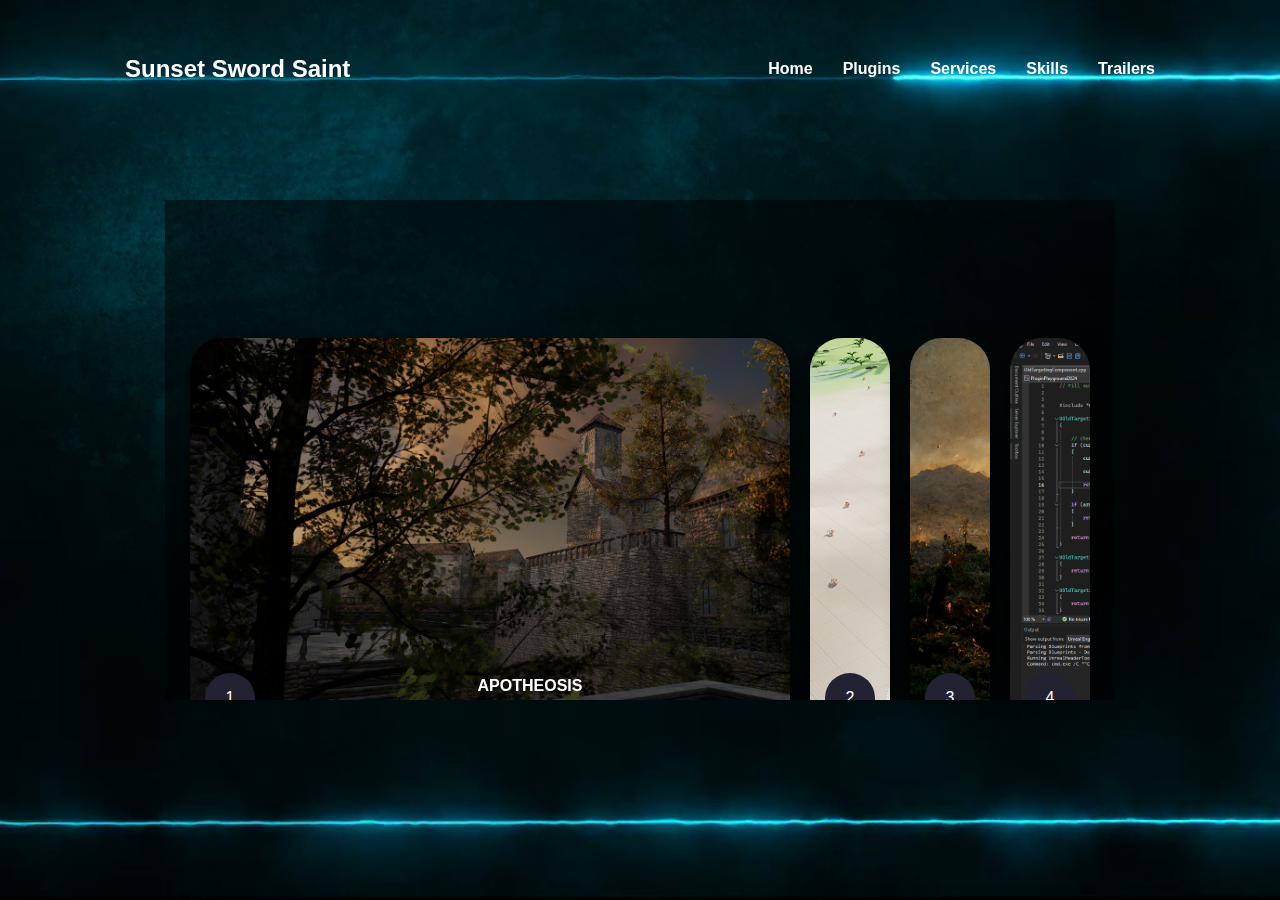
<file: index.html>
<!DOCTYPE html>
<html lang="en">
<head>
    <meta charset="UTF-8">
    <title>Sunset Sword Saint</title>
    <link rel="stylesheet" href="css/animatedbg.css">    
</head>
<body>
    <header>
		<h2 class="home"><a href="/">Sunset Sword Saint</a></h2> 
		<ul class="nav">  
			<li><a href="/">Home</a></li>
			<li><a href="#Plugins">Plugins</a></li> 
			<li><a href="#Services">Services</a></li>
			<li><a href="#Skills">Skills</a></li> 
			<li><a href="#Trailers">Trailers</a></li>
		</ul>
	</header>
	
	<section class="box">  
		<video src="videos/DarkEmpty.mp4" autoplay muted loop></video>
		<div id="content" >
			<!-- <div class="text">
				<h4>Freelance Gameplay Programmer | Senior Software Engineer (C++/MSSQL) | Project Manager</h4>
				<br>
				<h4>Design focus is on Plugins design to optimize development, UI/Widgets, OOP and 3D Math </h4>
				<br>
				<h4>Welcome 🙃</h4>
			</div> -->
			<div class="wrapper">
				<div class="container">
					<input type="radio" name="slide" id="c1" checked>
					<label for="c1" class="card">
						<div class="row">
							<div class="icon">1</div>
							<div class="description">
								<h4><a href="https://sunsetswordsaint.github.io/">Apotheosis</a></h4>
								<p>Open World RPG | <a href="#ApotheosisTrailer">Video</a> | <a href="https://sunsetswordsaint.github.io/">Website</a> </p>
							</div>
						</div>
					</label>
					<input type="radio" name="slide" id="c2" >
					<label for="c2" class="card">
						<div class="row">
							<div class="icon">2</div>
							<div class="description">
								<h4><a>Alzheimer A. Anonymous' Adventure</a></h4>
								<p>Hack and Slash | <a href="#AlzheimersTrailer">Video</a> | <a href="https://sunset-sword-saint.itch.io/alzheimer-a-anonymous-adventure">Download</a> </p>
							</div>
						</div>
					</label>
					<input type="radio" name="slide" id="c3" >
					<label for="c3" class="card">
						<div class="row">
							<div class="icon">3</div>
							<div class="description">
								<h4><a href="#Plugins">Plugins</a></h4>
								<p>Help people all over the world</p>
							</div>
						</div>
					</label>
					<input type="radio" name="slide" id="c4" >
					<label for="c4" class="card">
						<div class="row">
							<div class="icon">4</div>
							<div class="description">
								<h4>C++</h4>
								<p>Optimization becomes
								 more and more advanced</p>
							</div>
						</div>
					</label>
				</div>
			</div>
			
			<!-- <div>
				<iframe width="650" height="315" src="https://www.youtube.com/embed/-qHGzbqIQBk"></iframe>
			</div> -->
			<div>
				<br><br><br><br>
				<H1 id="Plugins">Plugins</H1>
				<div class="wrapper">
					<div class="container">
						<input type="radio" name="slide" id="c21">
						<label for="c21" class="card">
							<div class="row">
								<div class="icon">1</div>
								<div class="description">
									<h4><a href="">SSS Targetting Plugin</a></h4>
									<p>BP and C++ Plugin | <a href="">Video</a> | <a href="">Marketplace</a> | <a href="">Github</a> </p>
								</div>
							</div>
						</label>
						<input type="radio" name="slide" id="c22" >
						<label for="c22" class="card">
							<div class="row">
								<div class="icon">2</div>
								<div class="description">
									<h4><a>SS Character Selection Plugin</a></h4>
									<!-- <p>BP Plugin | <a href="">Video</a> | <a>Marketplace</a> | <a href="">Github</a> </p> -->
								</div>
							</div>
						</label>
						<input type="radio" name="slide" id="c23" >
						<label for="c23" class="card">
							<div class="row">
								<div class="icon">3</div>
								<div class="description">
									<h4><a>Orbital component Plugin</a></h4>
									<!-- <p>BP Plugin | <a href="">Video</a> | <a>Marketplace</a> | <a href="">Github</a> </p> -->
								</div>
							</div>
						</label>
						<!-- <input type="radio" name="slide" id="c24" >
						<label for="c24" class="card">
							<div class="row">
								<div class="icon">4</div>
								<div class="description">
									<h4>MSSQL Plugin</h4>
									<div>
										<iframe width="650" height="315" id="MSSQLTrailer" src="https://www.youtube.com/embed/iKKsj1z6RqA"></iframe>
									</div>
								</div>
							</div>
						</label> -->
					</div>
				</div>
				<div>
					<iframe width="650" height="315" id="MSSQLTrailer" src="https://www.youtube.com/embed/iKKsj1z6RqA"></iframe>
				</div>
			</div>

			
			<!-- <div>
				<iframe width="650" height="315" id="ApotheosisTrailer" src="https://www.youtube.com/embed/coBnGPk9fTQ"></iframe>
			</div>
			<div>
				<iframe width="650" height="315" id="ApotheosisTrailer" src="https://www.youtube.com/embed/coBnGPk9fTQ"></iframe>
			</div>
			<div>
				<iframe width="650" height="315" id="ApotheosisTrailer" src="https://www.youtube.com/embed/coBnGPk9fTQ"></iframe>
			</div> -->
			<div>
				<br><br><br><br>
				<H3 id="Services">Services</H3>
				<br><br>
				<H4>Project Management Specific</H4>
				<div class="BulletListLeft">
					<li>Consultation Calls (1 hr ) (15 min Free calls: Check Availability)</li>
					<li>Project Planning</li>
					<li>Proposal Preparation</li>
					<li>Budgetting</li>
				</div>
				
				<H4>Software Architechture Specific</H4>
				<div class="BulletListLeft">
					<li>System Design ( Included in Project Planning )</li>
				</div>

				<br>
				<H4>Unreal Engine Specific</H4>
				<div class="BulletListLeft">
					<li>Optimization</li>
					<li>Dependency Cleanup</li>
					<li>Packaging and packaging Cleaning</li>
					<li>Combat Systems</li>
					<li>AI Systems</li>
					<li>GAS</li>
					<li>Core Systems</li>
					<li>Save Systems</li>
					<li>Quest Design</li>
					<li>Level Design</li>
					<li>Cinematics and Sequencer</li>
					<li>Widgets</li>
				</div>

				<br>
				<H4>Visual Studio Specific</H4>
				<div class="BulletListLeft">
					<li>Build Underlying Subsystems</li>
					<li>Refactor Underlying Subsystems</li>
					<li>Extend Underlying Subsystems</li>
				</div>
				
				<br>
				<H4>Art</H4>
				<div class="BulletListLeft">
					<li>Environment Art</li>
					<li>3D Modelling</li>
				</div>

				<br>
				<H4>Version Control</H4>
				<div class="BulletListLeft">
					<li>Perforce - Usage</li>
					<li>Github - Usage</li>
					<li>Subversion - Usage</li>
					<li>Anaconda - Usage</li>
					<li>Web-based Solutions (Dropbox, OneDrive, Mega) - Setup, Usage</li>
				</div>
			</div>


			<div>
				<br><br><br><br>
				<H3 id="Skills">Skills</H3>
				<br><br>
				<H4>Unreal Engine Specific</H4>
				<div class="BulletListLeft">
					<li>Unreal C++ - Professional</li>
					<li>Blueprints Visual Scripting - Professional</li>
					<li>3D Math - Professional</li>
					<li>UMG (User Interface) - Amateur</li>
				</div>
				
				<br>
				<H4>Visual Studio Specific</H4>
				<div class="BulletListLeft">
					<li>Unreal C++ - Professional</li>
					<li>C++ - Professional</li>
					<li>WinForms (UI) - Professional</li>
					<li>MSSQL - Professional</li>
					<li>C# (User Interface) - Amateur</li>
					<li>Xamarian - Amateur</li>
				</div>
				
				<H4>Game Dev General</H4>
				<div class="BulletListLeft">
					<li>Java - Intermediate</li>
					<li>Blender - Intermediate</li>
					<li>Gaya - Intermediate</li>
				</div>

				<br>
				<H4>Version Control</H4>
				<div class="BulletListLeft">
					<li>Perforce - Usage</li>
					<li>Github - Usage</li>
					<li>Web-based Solutions (Dropbox, OneDrive, Mega) - Setup, Usage</li>
				</div>
			</div>

			<div>
				<br><br><br><br>
				<H3>Other Software and Skills</H3>
				<br><br>
				<H4>Programming</H4>
				<div class="BulletListLeft">
					<li>Web Development - Professional</li>
					<li>Desktop App Development - Professional</li>
					<li>Android App Development - Professional</li>
					<li>DOT NET - Amateur</li>
				</div>
				
				<br>
				<H4>Project Management (PM)</H4>
				<div class="BulletListLeft">
					<li>Game Design Document (GDD) - Professional</li>
					<li>Project Proposals - Professional</li>
					<li>Accounting for PM - Professional</li>
					<li>Financial Viability Assesment for PM - Professional</li>
					<li>Contract Management - Professional</li>
					<li>Cash flow projections - Professional</li>
				</div>
				<br>
			</div>

			<div>
				<br><br><br><br>
				<H3>Game jams</H3>
				<div class="BulletListLeft">
					<li>2022 Epic Mega Jam</li>
				</div>
			</div>
			<!-- <div>
				<br><br><br><br>
				<H3>Certification</H3>

			</div>

			<div>
				<br><br><br><br>
				<H3>Portfolio Links</H3>

				Linkdin: 
				Youtube: 
				
			</div> -->
			<!-- <div>
				<br><br><br><br>
				<H3>Education</H3>
				<H4>Degree Programs</H4>
				<br>
				<div class="BulletListLeft">
					<li>University of the West Indies: (M.Sc.), Project Management (In Progress)</li>
					<li>University of the West Indies: (B.Sc.), Computer Science Major Psychology Minor (2022)</li>
				</div>
				<br>
				<H4>Certificates</H4>
				<div class="BulletListLeft">
					<li>PMP (In Progress)</li>
					<li>TEFL (In Progress)</li>
					<li>HSK2 (In Progress)</li>
					<li>HSK1 (In Progress)</li>
					<li>CISCO (In Progress)</li>
				</div>
			</div> -->
			<br><br><br><br>
				<H3 id="Trailers">Trailers</H3>
			<div>
				<iframe width="650" height="315" id="ApotheosisTrailer" src="https://www.youtube.com/embed/coBnGPk9fTQ"></iframe>
			</div>
			<div>
				<iframe width="650" height="315" id="DarkflowTeaserTrailer" src="https://www.youtube.com/embed/u4e65Dm7z8E"></iframe>
			</div>
			<div>
				<iframe width="650" height="315" id="AlzheimersTrailer" src="https://www.youtube.com/embed/-qHGzbqIQBk"></iframe>
			</div>
			<div>
				<iframe width="650" height="315" id="Dad Discovers The Internet Trailer" src="https://www.youtube.com/embed/91wY7K3b4LU"></iframe>
			</div>

			<br><br><br><br>
			<h3>Gallery</h3>
			<div class="gallery-area">
				<img src="images/Galery/city2.jpg" style="object-position: top;">
				<img src="images/Galery/fire.jpg" style="object-position: top;">
				<img src="images/Galery/river.jpg" style="object-position: top;">
				<img src="images/Galery/Freedom.jpg" style="object-position: top;">
				<img src="images/Galery/sunset.jpg" style="object-position: top;">
				<img src="images/Galery/table.jpg" style="object-position: top;">
			</div>

		</div>
	</section>

	<div id="image-viewer">
		<img id="image-holder">
		<div id="image-viewer-close"><p>Close</p></div>
	</div>
	<div id="image-viewer-background"></div>

</body>
</html>

<script>
	setGalleryOnClick();

	function setGalleryOnClick(){
            let gallery = document.querySelectorAll(".gallery-area img");
            let close_button = document.querySelector("#image-viewer-close p");

            for(let i =0; i < gallery.length;i++){
                gallery[i].addEventListener("click",function(e){
                    display_from_gallery(e);
                });
            }

            close_button.addEventListener("click",function(e){
                close_gallery_image(e);
            });
    	}

	function display_from_gallery(eventData){
            let item_src = eventData.target.src;
            let image_viewer = document.getElementById("image-viewer");
            let image_viewer_background = document.getElementById("image-viewer-background");
            let image_holder = document.getElementById("image-holder");

            
            image_viewer.style.display="flex";
            image_viewer_background.style.display = "flex";
            // image_viewer.innerHTML += "<img src='"+item_src+"'>";
            image_holder.src = item_src;
            //document.getElementById("image-viewer").innerHTML = "<img src='https://i.imgur.com/X3mA3q7.jpeg'>"
        }

	function close_gallery_image(){
		let image_viewer = document.getElementById("image-viewer");
		let image_viewer_background = document.getElementById("image-viewer-background");

		image_viewer.style.display = "none";
		image_viewer_background.style.display = "none";
	}
</script>
</file>
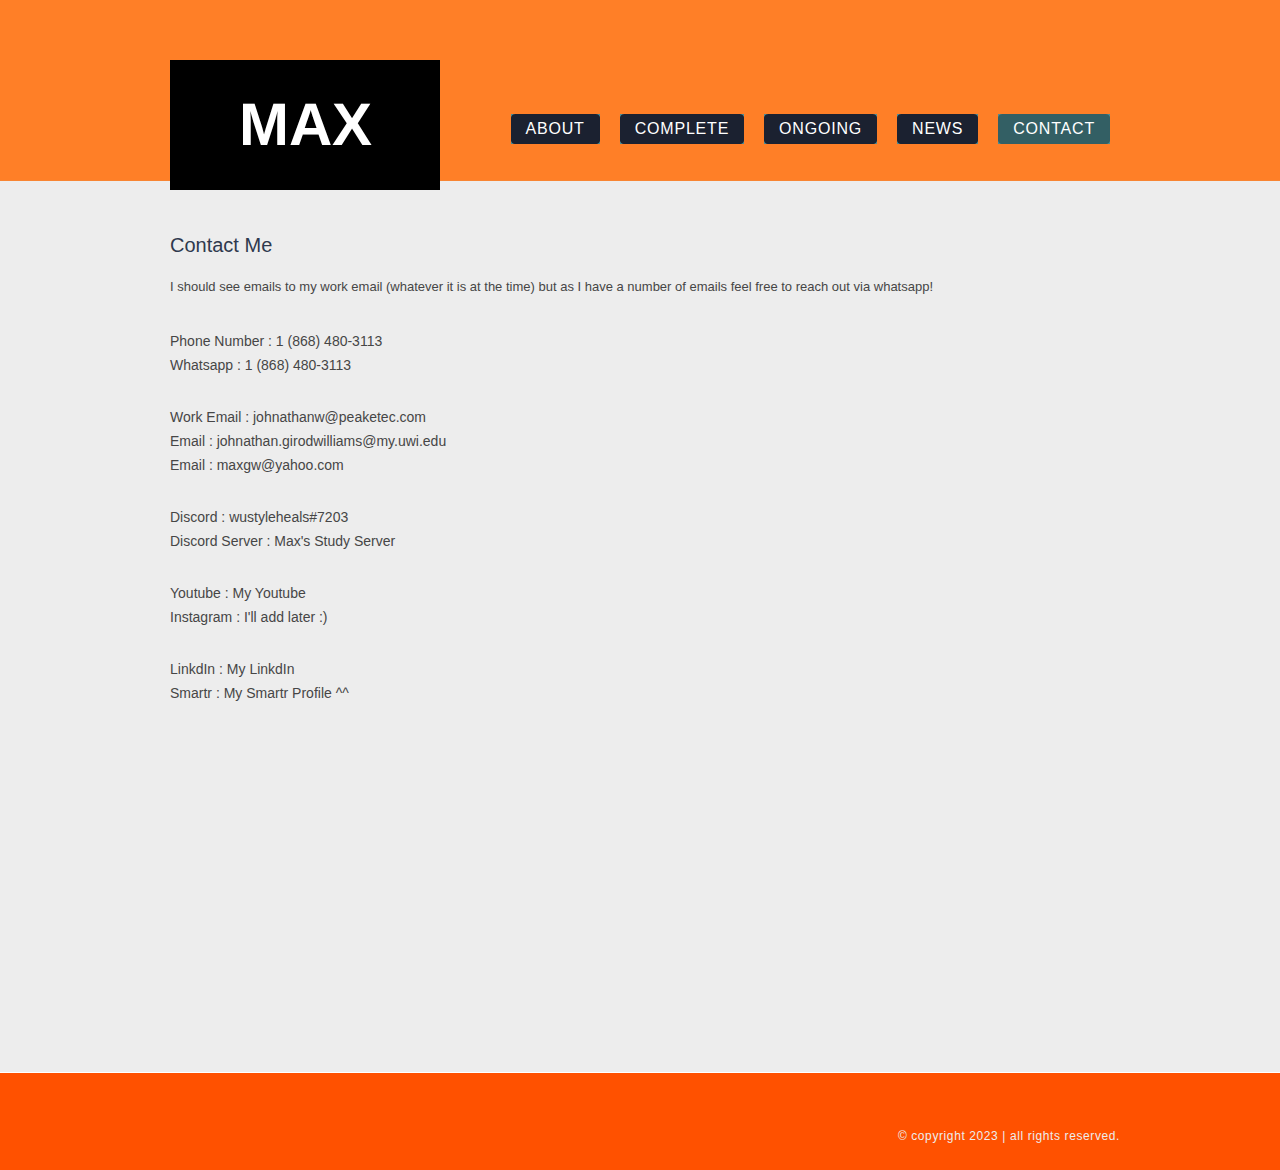
<file: contact.html>
<!DOCTYPE HTML>
<!-- Website Template by freewebsitetemplates.com -->
<!-- Edited by Max -->
<!-- Posted by Max -->
<html>
<head>
	<meta charset="UTF-8">
	<title>Contact - Max's Portfolio</title>
	<link rel="stylesheet" href="css/style.css" type="text/css">
</head>
<body>
	<div id="header">
		<div class="section">
			<div class="logo">
				<a href="index.html">Max</a>
			</div>
			<ul>
				<li>
					<a href="about.html">about</a>
				</li>
				<li>
					<a href="complete projects.html">Complete</a>
				</li>
				<li>
					<a href="incomplete projects.html">Ongoing</a>
				</li>
				<li>
					<a href="news.html">news</a>
				</li>
				<li class="selected">
					<a href="contact.html">contact</a>
				</li>
			</ul>
		</div>
	</div>
	<div id="body">
		<div class="article">
			<h3>contact me</h3>
			<p>
				I should see emails to my work email (whatever it is at the time) but as I have a number of emails feel free to reach out via whatsapp!
			</p>
			<ul>				
				<li>
					<span>Phone Number :</span> 1 (868) 480-3113
				</li>
				<li>
					<span>Whatsapp :</span> 1 (868) 480-3113
				</li>
				<br>
				<br>
				<li>
					<span>Work Email :</span> <a href="">johnathanw@peaketec.com</a>
				</li>
				<li>
					<span>Email :</span> <a href="">johnathan.girodwilliams@my.uwi.edu</a>
				</li>
				<li>
					<span>Email :</span> <a href="">maxgw@yahoo.com</a>
				</li>
				<br>
				<br>
				<li>
					<span>Discord :</span> <a href="">wustyleheals#7203</a>
				</li>
				<li>
					<span>Discord Server :</span> <a href="https://discord.gg/jwC43ZGW">Max's Study Server</a>
				</li>
				<br>
				<br>
				<li>
					<span>Youtube :</span> <a href="https://www.youtube.com/channel/UCu1nJhsrPPVwOpDQtWmvZwA">My Youtube</a>
				</li>
				<li>
					<span>Instagram :</span> <a href="">I'll add later :)</a>
				</li>
				<br>
				<br>
				<li>
					<span>LinkdIn :</span> <a href="www.linkedin.com/in/johnathan-williams-96b674218">My LinkdIn</a>
				</li>
				<li>
					<span>Smartr :</span> <a href="https://www.smartr.me/me/maximillian.williams">My Smartr Profile ^^</a>
				</li>
			</ul>
		</div>
	</div>
	<div id="footer">
		<div>
			<!-- <div class="connect">
				<a href="http://freewebsitetemplates.com/go/twitter/" id="twitter">twitter</a>
				<a href="http://freewebsitetemplates.com/go/facebook/" id="facebook">facebook</a>
				<a href="http://freewebsitetemplates.com/go/googleplus/" id="googleplus">googleplus</a>
				<a href="http://pinterest.com/fwtemplates/" id="pinterest">pinterest</a>
			</div> -->
			<p>
				&copy; copyright 2023 | all rights reserved.
			</p>
		</div>
	</div>
</body>
</html>
</file>
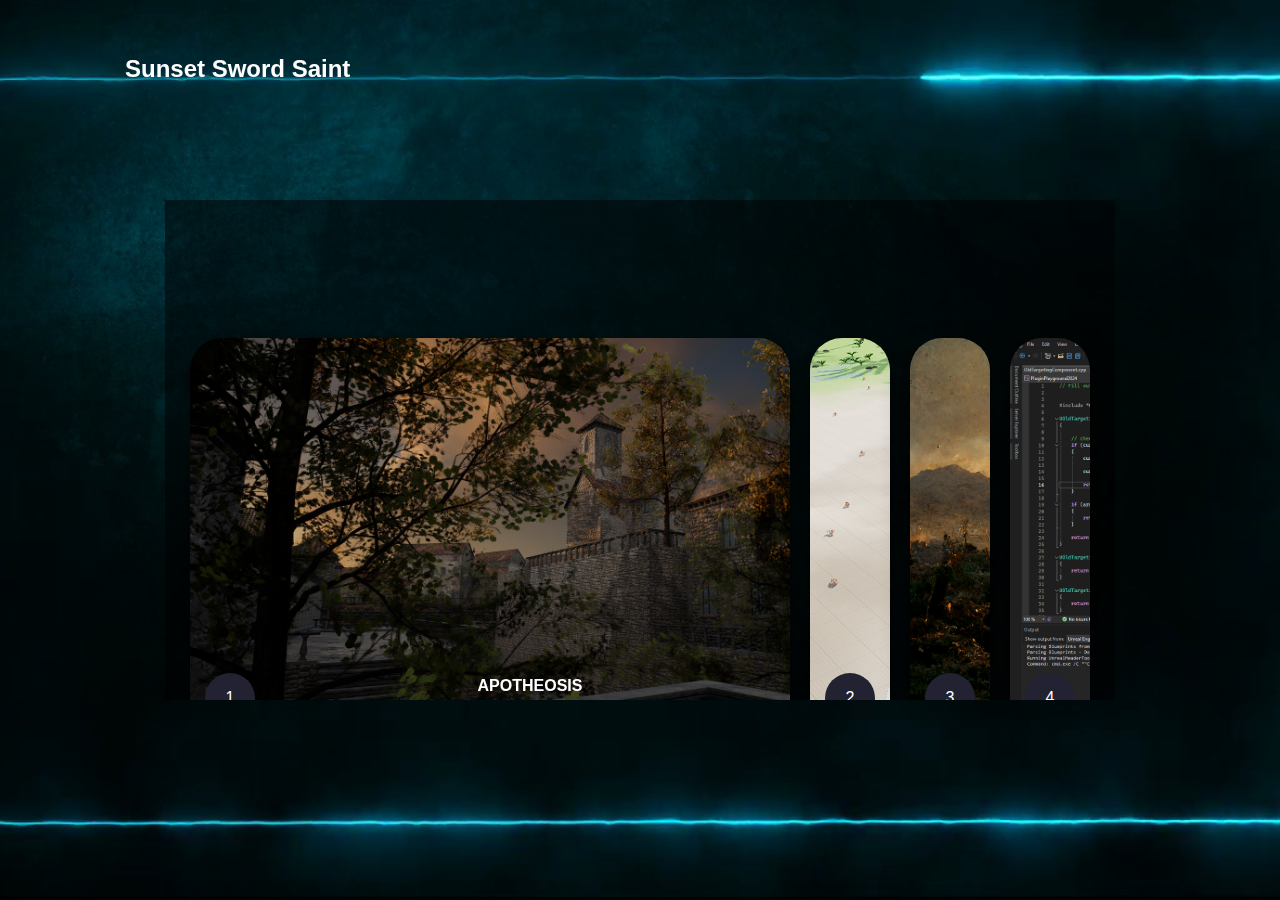
<file: index copy.html>
<!DOCTYPE html>
<html lang="en">
<head>
    <meta charset="UTF-8">
    <title>Sunset Sword Saint</title>
    <link rel="stylesheet" href="css/animatedbg.css">    
</head>
<body>
    <header>
		<h2><a href="/">Sunset Sword Saint</a></h2> 
		<ul class="nav">  
			<!-- <li><a href="/">Home</a></li>
			<li><a href="about.html">About</a></li> 
			<li><a href="complete projects.html">Complete</a></li>
			<li><a href="incomplete projects.html">Ongoing</a></li> 
			<li><a href="contact.html">Contact</a></li> -->
		</ul>
	</header>
	
	<section class="box">  
		<video src="videos/DarkEmpty.mp4" autoplay muted loop></video>
		<div id="content">
			<!-- <div class="text">
				<h4>Freelance Gameplay Programmer | Senior Software Engineer (C++/MSSQL) | Project Manager</h4>
				<br>
				<h4>Design focus is on Plugins design to optimize development, UI/Widgets, OOP and 3D Math </h4>
				<br>
				<h4>Welcome 🙃</h4>
			</div> -->
			<div class="wrapper">
				<div class="container">
					<input type="radio" name="slide" id="c1" checked>
					<label for="c1" class="card">
						<div class="row">
							<div class="icon">1</div>
							<div class="description">
								<h4><a href="https://sunsetswordsaint.github.io/">Apotheosis</a></h4>
								<p>Open World RPG | <a href="#ApotheosisTrailer">Video</a> | <a href="https://sunsetswordsaint.github.io/">Website</a> </p>
							</div>
						</div>
					</label>
					<input type="radio" name="slide" id="c2" >
					<label for="c2" class="card">
						<div class="row">
							<div class="icon">2</div>
							<div class="description">
								<h4><a>Alzheimer A. Anonymous' Adventure</a></h4>
								<p>Hack and Slash | <a href="#AlzheimersTrailer">Video</a> | <a href="https://sunset-sword-saint.itch.io/alzheimer-a-anonymous-adventure">Download</a> </p>
							</div>
						</div>
					</label>
					<input type="radio" name="slide" id="c3" >
					<label for="c3" class="card">
						<div class="row">
							<div class="icon">3</div>
							<div class="description">
								<h4><a href="#Plugins">Plugins</a></h4>
								<p>Help people all over the world</p>
							</div>
						</div>
					</label>
					<input type="radio" name="slide" id="c4" >
					<label for="c4" class="card">
						<div class="row">
							<div class="icon">4</div>
							<div class="description">
								<h4>C++</h4>
								<p>Optimization becomes
								 more and more advanced</p>
							</div>
						</div>
					</label>
				</div>
			</div>
			
			<!-- <div>
				<iframe width="650" height="315" src="https://www.youtube.com/embed/-qHGzbqIQBk"></iframe>
			</div> -->
			<div>
				<br><br><br><br>
				<H1 id="Plugins">Plugins</H1>
				<div class="wrapper">
					<div class="container">
						<input type="radio" name="slide" id="c21">
						<label for="c21" class="card">
							<div class="row">
								<div class="icon">1</div>
								<div class="description">
									<h4><a href="">SSS Targetting Plugin</a></h4>
									<p>BP and C++ Plugin | <a href="">Video</a> | <a href="">Marketplace</a> | <a href="">Github</a> </p>
								</div>
							</div>
						</label>
						<input type="radio" name="slide" id="c22" >
						<label for="c22" class="card">
							<div class="row">
								<div class="icon">2</div>
								<div class="description">
									<h4><a>SS Character Selection Plugin</a></h4>
									<!-- <p>BP Plugin | <a href="">Video</a> | <a>Marketplace</a> | <a href="">Github</a> </p> -->
								</div>
							</div>
						</label>
						<input type="radio" name="slide" id="c23" >
						<label for="c23" class="card">
							<div class="row">
								<div class="icon">3</div>
								<div class="description">
									<h4><a>Orbital component Plugin</a></h4>
									<!-- <p>BP Plugin | <a href="">Video</a> | <a>Marketplace</a> | <a href="">Github</a> </p> -->
								</div>
							</div>
						</label>
						<!-- <input type="radio" name="slide" id="c24" >
						<label for="c24" class="card">
							<div class="row">
								<div class="icon">4</div>
								<div class="description">
									<h4>MSSQL Plugin</h4>
									<div>
										<iframe width="650" height="315" id="MSSQLTrailer" src="https://www.youtube.com/embed/iKKsj1z6RqA"></iframe>
									</div>
								</div>
							</div>
						</label> -->
					</div>
				</div>
				<div>
					<iframe width="650" height="315" id="MSSQLTrailer" src="https://www.youtube.com/embed/iKKsj1z6RqA"></iframe>
				</div>
			</div>

			
			<!-- <div>
				<iframe width="650" height="315" id="ApotheosisTrailer" src="https://www.youtube.com/embed/coBnGPk9fTQ"></iframe>
			</div>
			<div>
				<iframe width="650" height="315" id="ApotheosisTrailer" src="https://www.youtube.com/embed/coBnGPk9fTQ"></iframe>
			</div>
			<div>
				<iframe width="650" height="315" id="ApotheosisTrailer" src="https://www.youtube.com/embed/coBnGPk9fTQ"></iframe>
			</div> -->
			<div>
				<br><br><br><br>
				<H3>Services</H3>
				<br><br>
				<H4>Project Management Specific</H4>
				<div class="BulletListLeft">
					<li>Consultation Calls (1 hr )</li>
					<li>Project Planning</li>
					<li>Proposal Preparation</li>
					<li>Budgetting</li>
				</div>
				
				<H4>Software Architechture Specific</H4>
				<div class="BulletListLeft">
					<li>System Design ( Included in Project Planning )</li>
				</div>

				<br>
				<H4>Unreal Engine Specific</H4>
				<div class="BulletListLeft">
					<li>Dependency Cleanup</li>
					<li>Packaging and packaging Cleaning</li>
					<li>Combat Systems</li>
					<li>AI Systems</li>
					<li>Core Systems</li>
					<li>Save Systems</li>
					<li>Quest Design</li>
					<li>Level Design</li>
					<li>Cinematics and Sequencer</li>
					<li>Widgets</li>
				</div>

				<br>
				<H4>Visual Studio Specific</H4>
				<div class="BulletListLeft">
					<li>Build Underlying Subsystems</li>
					<li>Refactor Underlying Subsystems</li>
					<li>Extend Underlying Subsystems</li>
				</div>
				
				<br>
				<H4>Version Control</H4>
				<div class="BulletListLeft">
					<li>Perforce - Usage</li>
					<li>Github - Usage</li>
					<li>Subversion - Usage</li>
					<li>Anaconda - Usage</li>
					<li>Web-based Solutions (Dropbox, OneDrive, Mega) - Setup, Usage</li>
				</div>
			</div>


			<div>
				<br><br><br><br>
				<H3>Skills</H3>
				<br><br>
				<H4>Unreal Engine Specific</H4>
				<div class="BulletListLeft">
					<li>Unreal C++ - Professional</li>
					<li>Blueprints Visual Scripting - Professional</li>
					<li>3D Math - Professional</li>
					<li>UMG (User Interface) - Amateur</li>
				</div>
				
				<br>
				<H4>Visual Studio Specific</H4>
				<div class="BulletListLeft">
					<li>Unreal C++ - Professional</li>
					<li>C++ - Professional</li>
					<li>WinForms (UI) - Professional</li>
					<li>MSSQL - Professional</li>
					<li>C# (User Interface) - Amateur</li>
					<li>Xamarian - Amateur</li>
				</div>
				
				<br>
				<H4>Version Control</H4>
				<div class="BulletListLeft">
					<li>Perforce - Usage</li>
					<li>Github - Usage</li>
					<li>Web-based Solutions (Dropbox, OneDrive, Mega) - Setup, Usage</li>
				</div>
			</div>

			<div>
				<br><br><br><br>
				<H3>Other Software and Skills</H3>
				<br><br>
				<H4>Programming</H4>
				<div class="BulletListLeft">
					<li>Web Development - Professional</li>
					<li>Desktop App Development - Professional</li>
					<li>Android App Development - Professional</li>
					<li>DOT NET - Amateur</li>
				</div>
				
				<br>
				<H4>Project Management (PM)</H4>
				<div class="BulletListLeft">
					<li>Game Design Document (GDD) - Professional</li>
					<li>Project Proposals - Professional</li>
					<li>Accounting for PM - Professional</li>
					<li>Financial Viability Assesment for PM - Professional</li>
					<li>Contract Management - Professional</li>
					<li>Cash flow projections - Professional</li>
				</div>
				<br>
			</div>

			<div>
				<br><br><br><br>
				<H3>Game jams</H3>
				<div class="BulletListLeft">
					<li>2022 Epic Mega Jam</li>
				</div>
			</div>
			<!-- <div>
				<br><br><br><br>
				<H3>Certification</H3>

			</div>

			<div>
				<br><br><br><br>
				<H3>Portfolio Links</H3>

				Linkdin: 
				Youtube: 
				
			</div> -->
			<!-- <div>
				<br><br><br><br>
				<H3>Education</H3>
				<H4>Degree Programs</H4>
				<br>
				<div class="BulletListLeft">
					<li>University of the West Indies: (M.Sc.), Project Management (In Progress)</li>
					<li>University of the West Indies: (B.Sc.), Computer Science Major Psychology Minor (2022)</li>
				</div>
				<br>
				<H4>Certificates</H4>
				<div class="BulletListLeft">
					<li>PMP (In Progress)</li>
					<li>TEFL (In Progress)</li>
					<li>HSK2 (In Progress)</li>
					<li>HSK1 (In Progress)</li>
					<li>CISCO (In Progress)</li>
				</div>
			</div> -->
			<br><br><br><br>
				<H3>Games Worked on</H3>
			<div>
				<iframe width="650" height="315" id="ApotheosisTrailer" src="https://www.youtube.com/embed/coBnGPk9fTQ"></iframe>
			</div>
			<div>
				<iframe width="650" height="315" id="DarkflowTeaserTrailer" src="https://www.youtube.com/embed/u4e65Dm7z8E"></iframe>
			</div>
			<div>
				<iframe width="650" height="315" id="AlzheimersTrailer" src="https://www.youtube.com/embed/-qHGzbqIQBk"></iframe>
			</div>
			<div>
				<iframe width="650" height="315" id="Dad Discovers The Internet Trailer" src="https://www.youtube.com/embed/91wY7K3b4LU"></iframe>
			</div>

		</div>
		
	</section>
</body>
</html>
</file>
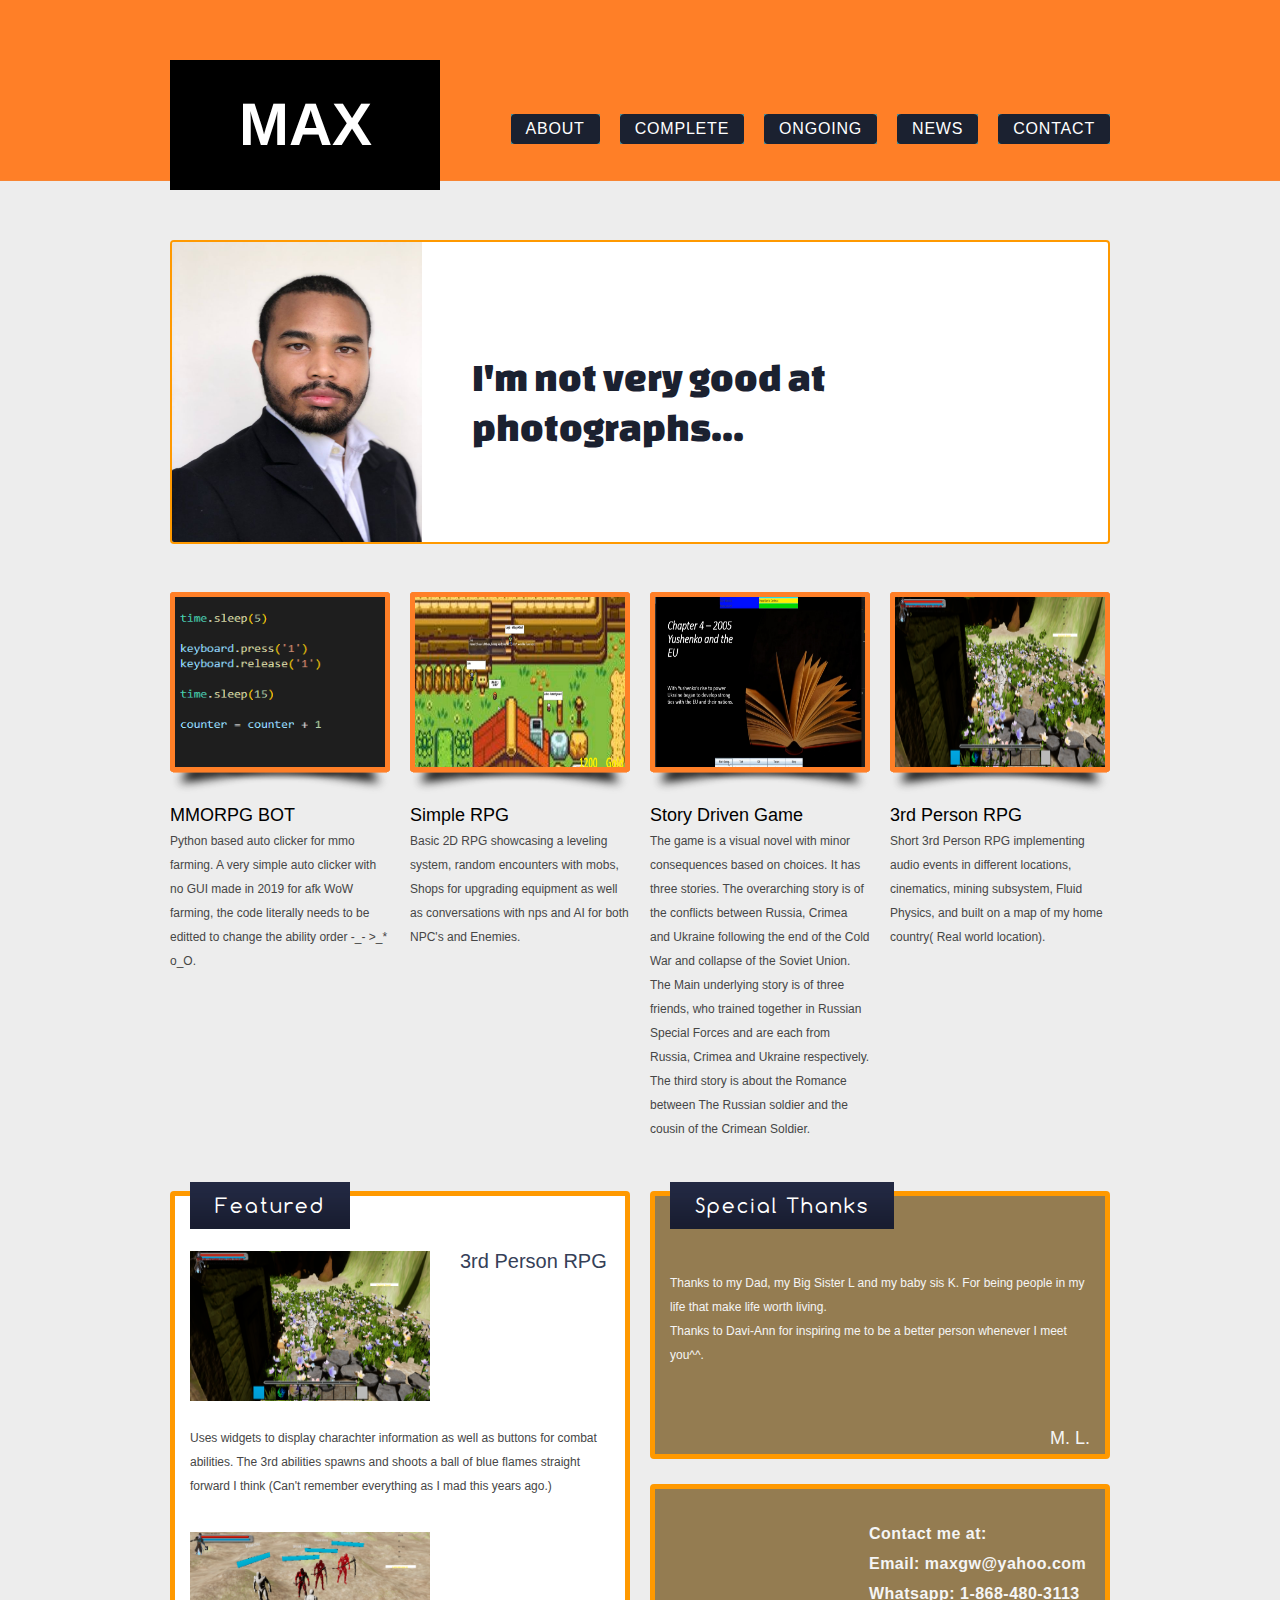
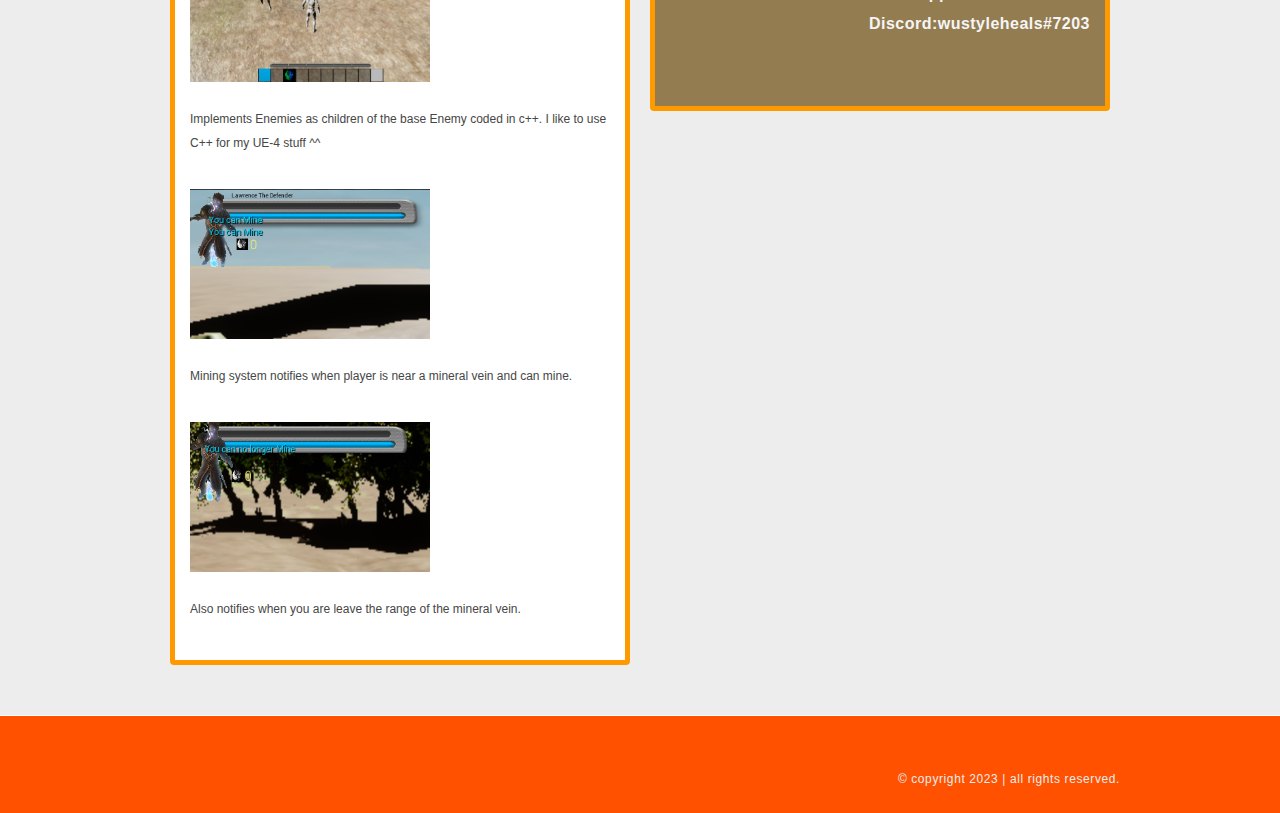
<file: index_2023.html>
<!DOCTYPE HTML>
<!-- Website Template by freewebsitetemplates.com -->
<!-- Edited by Max -->
<!-- Posted by Max -->
<html>
<head>
	<meta charset="UTF-8">
	<title>Max's Portfolio</title>
	<link rel="stylesheet" href="css/style.css" type="text/css">
</head>
<body>
	<div id="header">
		<div class="section">
			<div class="logo">
				<a href="index.html">Max</a>
			</div>
			<ul>
				<li>
					<a href="about.html">about</a>
				</li>
				<li>
					<a href="complete projects.html">Complete</a>
				</li>
				<li>
					<a href="incomplete projects.html">Ongoing</a>
				</li>
				<li>
					<a href="news.html">news</a>
				</li>
				<li>
					<a href="contact.html">contact</a>
				</li>
			</ul>
		</div>
		<div class="article">
			<img src="images/resume pic.jpeg" width="250" height="300" alt="">
			<h1>I'm not very good at photographs...</h1>
		</div>
	</div>
	<div id="body">
		<ul>
			<li>
				<a href="complete projects.html"><img src="images/MMORPG_BOT.png" width="210" height="170" alt=""></a>
				<b>MMORPG BOT</b>
				<p>
					Python based auto clicker for mmo farming. A very simple auto clicker with no GUI made in 2019 for afk WoW farming, the code literally needs to be editted to change the ability order -_- >_* o_O.
				</p>
			</li>
			<li>
				<a href="complete projects.html"><img src="images/Simple RPG.jpg" width="210" height="170" alt=""></a>
				<b>Simple RPG</b>
				<p>
					Basic 2D RPG showcasing a leveling system, random encounters with mobs, Shops for upgrading equipment as well as conversations with nps and AI for both NPC's and Enemies. 
				</p>
			</li>
			<li>
				<a href="incomplete projects.html"><img src="images/Story Driven Game.jpg" width="210" height="170" alt=""></a>
				<b>Story Driven Game</b>
				<p>
					The game is a visual novel with minor consequences based on choices. It has three stories. The overarching story is of the conflicts between Russia, Crimea and Ukraine following the end of the Cold War and collapse of the Soviet Union. The Main underlying story is of three friends, who trained together in Russian Special Forces and are each from Russia, Crimea and Ukraine respectively. The third story is about the Romance between The Russian soldier and the cousin of the Crimean Soldier. 
				</p>
			</li>
			<li>
				<a href="incomplete projects.html"><img src="images/Landscape pic 1.png" width="210" height="170" alt=""></a>
				<b>3rd Person RPG</b>
				<p>
					Short 3rd Person RPG implementing audio events in different locations, cinematics, mining subsystem, Fluid Physics, and built on a map of my home country( Real world location).
				</p>
			</li>
		</ul>
		<div>
			<div class="featured">
				<h2>featured</h2>
				<img src="images/Landscape pic 1.png"  width="240" height="150" alt="">
				<h3>3rd Person RPG</h3>
				<p>
					Uses widgets to display charachter information as well as buttons for combat abilities. The 3rd abilities spawns and shoots a ball of blue flames straight forward I think (Can't remember everything as I mad this years ago.)
				</p>
				<img src="images/Landscape pic 2.png"  width="240" height="150" alt="">
				<p>
					Implements Enemies as children of the base Enemy coded in c++. I like to use C++ for my UE-4 stuff ^^
				</p>
				<img src="images/Landscape pic 3.png"  width="240" height="150" alt="">
				<p>
					Mining system notifies when player is near a mineral vein and can mine.
				</p>
				<img src="images/Landscape pic 4.png"  width="240" height="150" alt="">
				<p>
					Also notifies when you are leave the range of the mineral vein.
				</p>
			</div>
			<div class="section">
				<div class="article">
					<h2>Special Thanks</h2>
					<p>
						Thanks to my Dad, my Big Sister L and my baby sis K. For being people in my life that make life worth living. <br> Thanks to Davi-Ann for inspiring me to be a better person whenever I meet you^^.
					</p>
					<br>
					<br>
					<br>
					<a href="#">M. L.</a>
				</div>
				<div class="newsletter">
					
					<p>
						Contact me at: <span>Email: maxgw@yahoo.com</span> <span>Whatsapp: 1-868-480-3113</span> <span>Discord:wustyleheals#7203</span>
					</p>
				</div>
			</div>
		</div>
	</div>
	<div id="footer">
		<div>
			<!-- <div class="connect">
				<a href="http://freewebsitetemplates.com/go/twitter/" id="twitter">twitter</a>
				<a href="http://freewebsitetemplates.com/go/facebook/" id="facebook">facebook</a>
				<a href="http://freewebsitetemplates.com/go/googleplus/" id="googleplus">googleplus</a>
				<a href="http://pinterest.com/fwtemplates/" id="pinterest">pinterest</a>
			</div> -->
			<p>
				&copy; copyright 2023 | all rights reserved.
			</p>
		</div>
	</div>
</body>
</html>
</file>
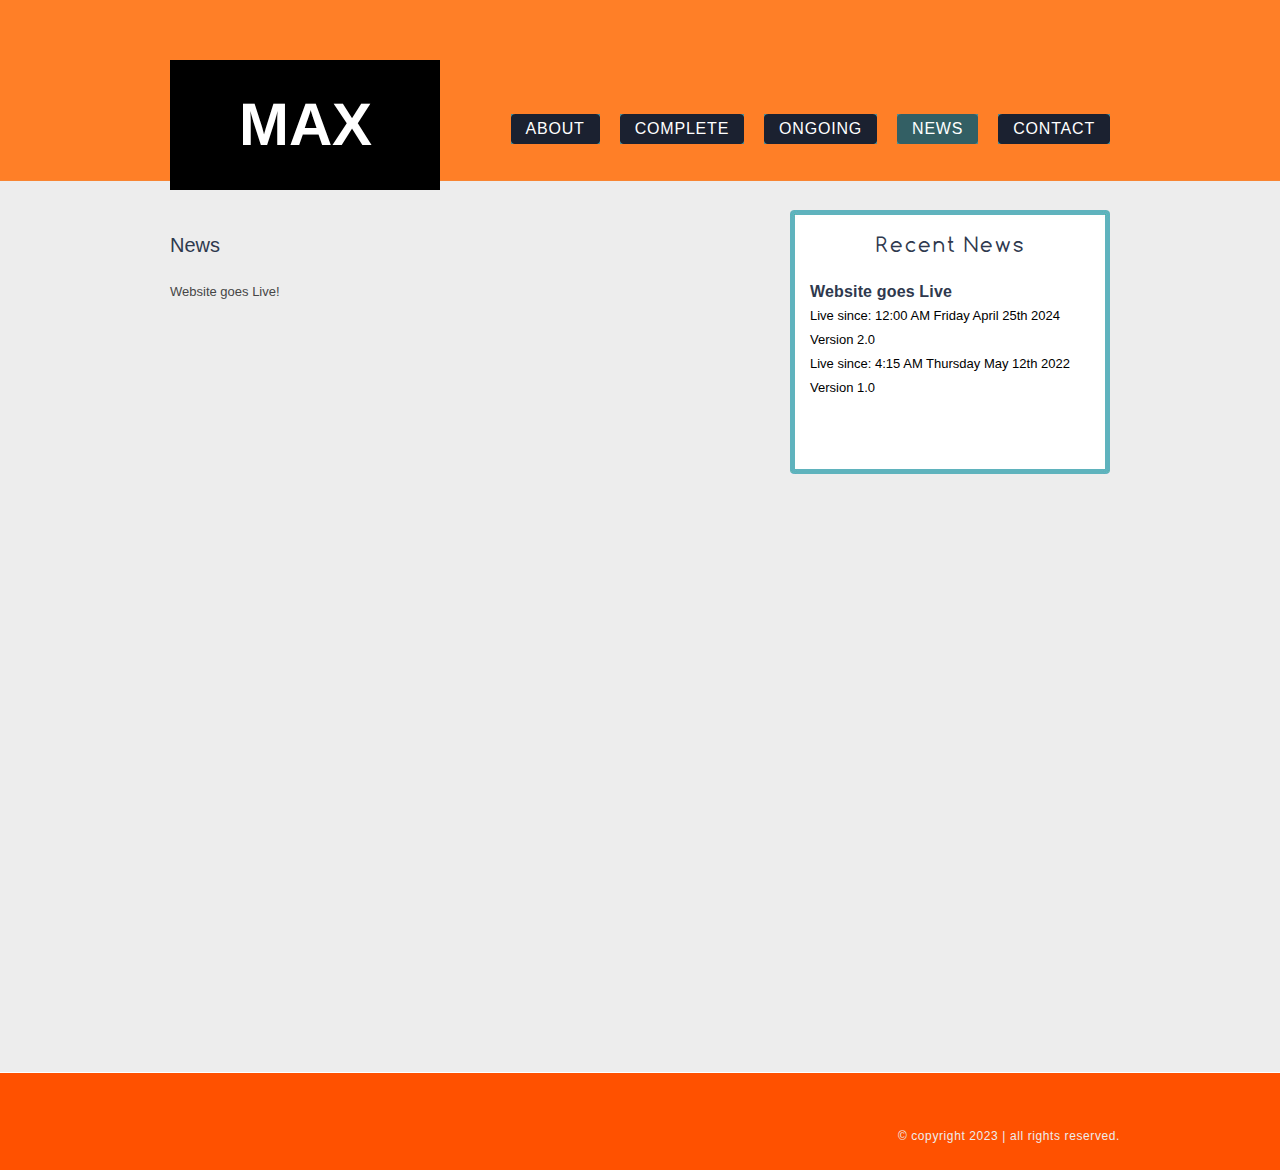
<file: news.html>
<!DOCTYPE HTML>
<!-- Website Template by freewebsitetemplates.com -->
<!-- Edited by Max -->
<!-- Posted by Max -->
<html>
<head>
	<meta charset="UTF-8">
	<title>News - Max's Portfolio</title>
	<link rel="stylesheet" href="css/style.css" type="text/css">
</head>
<body>
	<div id="header">
		<div class="section">
			<div class="logo">
				<a href="index.html">Max</a>
			</div>
			<ul>
				<li>
					<a href="about.html">about</a>
				</li>
				<li>
					<a href="complete projects.html">Complete</a>
				</li>
				<li>
					<a href="incomplete projects.html">Ongoing</a>
				</li>
				<li class="selected">
					<a href="news.html">news</a>
				</li>
				<li>
					<a href="contact.html">contact</a>
				</li>
			</ul>
		</div>
	</div>
	<div id="body">
		<div class="blog">
			<div class="content">
				<h3>news</h3>
				<p>
					Website goes Live!
				</p>
			</div>
			<div class="sidebar">
				<h3>recent news</h3>
				<ul>
					<li>
						<span><a href="#">Website goes Live</a></span>
						<p>
							Live since: 12:00 AM Friday April 25th 2024  <br> Version 2.0
						</p>
						<p>
							Live since: 4:15 AM Thursday May 12th 2022  <br> Version 1.0
						</p>
					</li>
				</ul>
			</div>
		</div>
	</div>
	<div id="footer">
		<div>
			<!-- <div class="connect">
				<a href="http://freewebsitetemplates.com/go/twitter/" id="twitter">twitter</a>
				<a href="http://freewebsitetemplates.com/go/facebook/" id="facebook">facebook</a>
				<a href="http://freewebsitetemplates.com/go/googleplus/" id="googleplus">googleplus</a>
				<a href="http://pinterest.com/fwtemplates/" id="pinterest">pinterest</a>
			</div> -->
			<p>
				&copy; copyright 2023 | all rights reserved.
			</p>
		</div>
	</div>
</body>
</html>
</file>
<file: css/style.css>
/*Website Template by freewebsitetemplates.com
   Edited by Max 
   Posted by Max */
@font-face {
	font-family: 'Arimo-Bold';
	src: url('../fonts/Arimo-Bold/Arimo-Bold.eot');
	src: url('../fonts/Arimo-Bold/Arimo-Bold.woff') format('woff'), url('../fonts/Arimo-Bold/Arimo-Bold.ttf') format('truetype'), url('../fonts/Arimo-Bold/Arimo-Bold.svg') format('svg');
}
@font-face {
	font-family: 'ChangaOne';
	src: url('../fonts/ChangaOne/ChangaOne-Regular.eot');
	src: url('../fonts/ChangaOne/ChangaOne-Regular.woff') format('woff'), url('../fonts/ChangaOne/ChangaOne-Regular.ttf') format('truetype'), url('../fonts/ChangaOne/ChangaOne-Regular.svg') format('svg');
}
@font-face {
	font-family: 'Comfortaa-Regular';
	src: url('../fonts/Comfortaa/Comfortaa-Regular.eot');
	src: url('../fonts/Comfortaa/Comfortaa-Regular.woff') format('woff'), url('../fonts/Comfortaa/Comfortaa-Regular.ttf') format('truetype'), url('../fonts/Comfortaa/Comfortaa-Regular.svg') format('svg');
}
body {
	background: #ededed url(../images/bg-header.gif) repeat-x top center;
	line-height: 1;
	font-size: 14px;
	font-family: Arial, Helvetica, sans-serif;
	margin: 0;
	padding: 0;
}
#header {
	margin: 0 auto;
	padding: 0;
	width: 960px;
}
#header .section {
	margin: 0;
	padding: 0;
	overflow: hidden;
}
#header .section .logo {
	float: left;
	margin: 0;
	padding: 60px 0 0 10px;
	width: 324px;
}
#header .section .logo a {
	background: url(../images/bg-logo.png) repeat-x top left;
	color: #fff;
	display: block;
	font-family: 'Arimo-Bold';
	font-size: 60px;
	font-weight: normal;
	height: 130px;
	line-height: 130px;
	margin: 0;
	padding: 0;
	text-align:center;
	text-decoration: none;
	text-transform: uppercase;
	width: 270px;
}
#header .section ul {
	display: inline-block;
	float: right;
	margin: 0;
	overflow: hidden;
	padding: 114px 0 0;
}
#header .section ul li {
	background: url(../images/bg-nav-right.gif) no-repeat top right;
	display: inline-block;
	float: left;
	list-style: none;
	margin: 0 10px;
	padding: 0;
}
#header .section ul li a {
	background: url(../images/bg-nav-left.gif) no-repeat top left;
	color: #fff;
	display: inline-block;
	font-size: 16px;
	height: 30px;
	letter-spacing: 0.05em;
	line-height: 30px;
	margin: 0;
	padding: 0 15px;
	text-align: center;
	text-decoration: none;
	text-transform: uppercase;
}
#header .section ul li a:hover {
	color: #ccc;
}
#header .section ul li.selected {
	background: url(../images/bg-nav-right-selected.gif) no-repeat top right;
}
#header .section ul li.selected a {
	background: url(../images/bg-nav-left-selected.gif) no-repeat top left;
}
#header .article {
	background: rgb(255, 255, 255);
	border: 2px solid #ff9900;
	border-radius: 4px;
	margin: 50px auto 28px;
	overflow: hidden;
	padding: 0;
	width: 936px;
}
#header .article img {
	display: block;
	float: left;
	margin: 0 50px 0 0;
	padding: 0;
}
#header .article h1 {
	color: #1b2130;
	font-family: 'ChangaOne';
	font-size: 40px;
	font-weight: normal;
	margin: 0;
	line-height: 50px;
	padding: 110px 30px 30px;
}
#body {
	margin: 0 auto;
	min-height: 812px;
	padding: 20px 0 50px;
	width: 960px;
}
#body > ul {
	margin: 0;
	overflow: hidden;
	padding: 0;
}
#body > ul li {
	float: left;
	list-style: none;
	margin: 0 10px;
	padding: 0;
	width: 220px;
}
#body > ul li > a {
	background: url(../images/frame.png) no-repeat center top;
	display: block;
	margin: 0;
	padding: 5px 5px 29px;
}
#body > ul li > a:hover {
	opacity: 0.9;
}
#body > ul li > a img {
	border: 0;
	display: block;
	margin: 0;
	padding: 0;
}
#body > ul li b {
	color: #000;
	display: block;
	font-size: 18px;
	font-weight: normal;
	margin: 0;
	padding: 10px 0 5px;
	text-transform: capitalize;
}
#body > ul li p {
	color: #464646;
	font-size: 12px;
	line-height: 24px;
	margin: 0;
	padding: 0;
}
#body > ul li p a {
	color: #464646;
	text-decoration: underline;
}
#body > ul li p a:hover {
	color: #252525;
}
#body > div {
	margin: 0;
	overflow: hidden;
	padding: 50px 0 0;
}
#body > .more {
	color: #464646;
	display: block;
	font-size: 13px;
	margin: 0 auto;
	padding: 0;
	text-align: center;
	text-decoration: underline;
	text-transform: capitalize;
	width: 80px;
}
#body > .more:hover {
	color: #4a8b92;
}
#body h2 {
	background: url(../images/bg-featured.png) repeat-x;
	color: #fff;
	font-family: 'Comfortaa-Regular';
	font-size: 20px;
	font-weight: normal;
	height: 47px;
	letter-spacing: 0.1em;
	left: 15px;
	line-height: 47px;
	margin: 0;
	padding: 0 25px;
	position: absolute;
	text-transform: capitalize;
	top: -14px;
}
#body h3 {
	color: #2f394e;
	margin: 0;
	padding: 0;
	font-size: 20px;
	font-weight: normal;
	margin: 0;
	padding: 25px 10px 40px;
	text-transform: capitalize;
}
#body > b {
	color: #2f394e;
	display: inline-block;
	font-size: 18px;
	font-weight: normal;
	margin: 0;
	padding: 0 10px;
	text-transform: capitalize;
}
#body > p {
	color: #464646;
	font-size: 13px;
	line-height: 24px;
	margin: 0;
	padding: 30px 10px;
}
#body > p a {
	color: #464646;
	text-decoration: underline;
}
#body > p a:hover {
	color: #252525;
}
#body div div {
	float: left;
	margin: 0 10px;
	padding: 0;
}
#body div .featured {
	background: #fff;
	border: 5px solid #ff9900;
	border-radius: 4px;
	min-height: 450px;
	padding: 45px 15px 15px;
	position: relative;
	width: 420px;
}
#body div .featured h2 {
	text-align: center;
}
#body div .featured h3 {
	color: #354057;
	font-size: 20px;
	font-weight: normal;
	margin: 0;
	padding: 10px 0 0;
	text-transform: none;
}
#body div .featured img {
	display: block;
	float: left;
	margin: 10px 30px 25px 0;
	padding: 0;
}
#body div .featured p {
	clear: both;
	color: #464646;
	font-size: 12px;
	line-height: 24px;
	margin: 0 0 24px;
	padding: 0;
}
#body div .featured p a {
	color: #464646;
}
#body div .featured p a:hover {
	color: #252525;
}
#body div .section {
	width: 460px;
}
#body div .section div {
	background: #947c51;
	border: 5px solid #ff9900;
	border-radius: 4px;
	float: none;
	margin: 0;
	padding: 0 15px;
	position: relative;
}
#body div .section .article {
	height: 183px;
	margin-bottom: 25px;
	padding: 55px 15px 20px;
	text-align: right;
}
#body div .section .article h2 {
	text-align: left;
}
#body div .section .article h2 a {
	background: url(../images/icons.png) no-repeat 0 10px;
	display: inline-block;
	height: 40px;
	margin: 0;
	padding: 0;
	text-indent: -99999px;
	width: 31px;
}
#body div .section .article p {
	color: #f5f5f5;
	font-size: 12px;
	line-height: 24px;
	margin: 0;
	padding: 20px 0px;
	text-align: left;
}
#body div .section .article p a {
	color: #f5f5f5;
	text-decoration: underline;
}
#body div .section .article p a:hover {
	color: #97d0d3;
}
#body div .section .article > a {
	color: #f5f5f5;
	font-size: 18px;
	text-decoration: none;
}
#body div .section .article > a:hover {
	color: #97d0d3;
}
#body div .section .newsletter {
	height: 168px;
	padding: 30px 15px 19px 214px;
	position: relative;
}
#body div .section .newsletter img {
	display: block;
	left: 0;
	margin: 0;
	padding: 0;
	position: absolute;
	top: -13px;
	z-index: 5;
}
#body div .section .newsletter p {
	color: #f5f5f5;
	font-size: 16px;
	font-weight: bold;
	letter-spacing: 0.03em;
	line-height: 30px;
	margin: 0;
	padding: 0;
}
#body div .section .newsletter p span {
	display: block;
}
#body div .section .newsletter form {
	margin: 0;
	overflow: hidden;
	padding: 0;
}
#body div .section .newsletter form span {
	color: #f5f5f5;
	clear: both;
	display: block;
	font-size: 14px;
	letter-spacing: 0.01em;
	line-height: 30px;
	margin: 0;
	padding: 0 0 4px;
	text-transform: capitalize;
	text-shadow: 0 -1px 0 #285f62;
}
#body div .section .newsletter form input {
	background: url(../images/interface.png) no-repeat;
	border: 0;
	display: block;
	float: left;
	height: 30px;
	margin: 0;
	padding: 0;
}
#body div .section .newsletter form #email {
	background-position: -399px -72px;
	color: #68a7aa;
	font-family: Arial, Helvetica, sans-serif;
	font-size: 12px;
	font-style: italic;
	line-height: 30px;
	padding: 0 5px;
	text-align: center;
	width: 130px;
}
#body div .section .newsletter form #send {
	background-position: -399px -110px;
	text-indent: -99999px;
	width: 80px;
}
#body > .article {
	margin: 0;
	padding: 0;
}
#body > .article b {
	color: #2f394e;
	display: inline-block;
	font-weight: normal;
	margin: 0;
	padding: 0 10px 15px;
	text-transform: capitalize;
}
#body > .article p {
	color: #464646;
	font-size: 13px;
	line-height: 24px;
	margin: 0;
	padding: 0 10px;
}
#body > .article p a {
	color: #464646;
	text-decoration: underline;
}
#body > .article p a:hover {
	color: #252525;
}
#body > .article ul {
	margin: 0;
	padding: 30px 0 30px 10px;
}
#body > .article ul li {
	color: #464646;
	line-height: 24px;
	list-style: none;
	margin: 0;
	padding: 0;
}
#body > .article ul li a {
	color: #464646;
	text-decoration: none;
}
#body > .article ul li a:hover {
	color: #252525;
}
#body > .article h3 {
	padding-bottom: 20px;
}
#body .blog {
	padding: 0;
}
#body .content {
	float: left;
	margin: 0 35px 0 10px;
	padding: 0;
	width: 585px;
}
#body .content h3 {
	padding-bottom: 25px;
	padding-left: 0;
}
#body .content p {
	color: #464646;
	font-size: 13px;
	line-height: 24px;
	margin: 0;
	padding: 0 0 24px;
}
#body .content p a {
	color: #464646;
	text-decoration: underline;
}
#body .content p a:hover {
	color: #252525;
}
#body .sidebar {
	background: url(../images/bg-sidebar.jpg) repeat-y top left;
	float: right;
	margin: 0 10px 82px 0;
	padding: 0;
	width: 320px;
}
#body .sidebar h3 {
	background: url(../images/bg-sidebar-heading.jpg) no-repeat 0 0;
	color: #2f394e;
	font-family: 'Comfortaa-Regular';
	font-size: 20px;
	font-weight: normal;
	letter-spacing: 0.1em;
	margin: 0;
	padding: 25px 10px;
	text-align: center;
	text-transform: capitalize;
}
#body .sidebar ul {
	background: url(../images/bg-sidebar-footer.jpg) no-repeat bottom left;
	margin: 0;
	padding: 0 20px 50px;
}
#body .sidebar ul li {
	list-style: none;
	margin: 0;
	padding: 0 0 24px;
}
#body .sidebar ul li span {
	color: #2f394e;
	display: block;
	font-size: 16px;
	font-weight: bold;
	letter-spacing: 0.01em;
	line-height: 24px;
	margin: 0;
	padding: 0;
}
#body .sidebar ul li span a {
	color: #2f394e;
	text-decoration: none;
}
#body .sidebar ul li span a:hover {
	color: #4c8f97;
}
#body .sidebar ul li p {
	color: #000;
	font-size: 13px;
	line-height: 24px;
	margin: 0;
	padding: 0;
}
#body .sidebar ul li p a {
	color: #000;
	text-decoration: underline;
}
#body .sidebar ul li p a:hover {
	color: #4c8f97;
}
#footer {
	background: #ff5100;
	border-top: 1px solid #ffffff;
	margin: 0;
	padding: 0;
}
#footer > div {
	margin: 0 auto;
	padding: 30px 0 28px;
	overflow: hidden;
	text-align: center;
	width: 960px;
}
#footer div p {
	color: #ededed;
	display: inline-block;
	float: right;
	font-size: 12px;
	letter-spacing: 0.05em;
	margin: 0;
	padding: 27px 0 0;
	text-align: center;
}
#footer div .connect {
	background: #387a82;
	float: right;
	height: 18px;
	margin: 0 20px 0 150px;
	padding: 22px 20px;
	overflow: hidden;
	width: 144px;
}
#footer div .connect span {
	color: #ededed;
	display: inline-block;
	float: left;
	font-size: 12px;
	height: 19px;
	line-height: 21px;
	margin: 0;
	padding: 0 0 0 39px;
}
#footer div .connect a {
	background: url(../images/icons.png) no-repeat;
	display: block;
	float: left;
	height: 20px;
	margin: 0 8px;
	padding: 0;
	text-indent: -99999px;
	width: 20px;
}
#footer div .connect #twitter {
	background-position: 0 -32px;
}
#footer div .connect #twitter:hover {
	background-position: -25px -32px;
}
#footer div .connect #facebook {
	background-position: 0 -57px;
}
#footer div .connect #facebook:hover {
	background-position: -25px -57px;
}
#footer div .connect #googleplus {
	background-position: 0 -82px;
}
#footer div .connect #googleplus:hover {
	background-position: -25px -82px;
}
#footer div .connect #pinterest {
	background-position: 0 -107px;
}
#footer div .connect #pinterest:hover {
	background-position: -25px -107px;
}
</file>
<file: css/animatedbg.css>
* {
	margin: 0;
	padding: 0;
	box-sizing: border-box;
	font-family: Arial, Helvetica, sans-serif;
}
body {
	font-family: nexa;
}
ul {
	list-style: none;
}
a {
	text-decoration: none;
	color: inherit;
	cursor: pointer;
}
section {
	display: flex;
	flex-direction: column;
	align-items: center;
	padding: 110px 100px;
}
@media (max-width: 1000px) {
	section {
		padding: 100px 50px;
	}
}
@media (max-width: 600px) {
	section {
		padding: 125px 30px;
	}
}
.home{
	transition: color 0.4s ease-out;
}

.home:hover{
	color:#37bdff;
}
header {
	position: absolute;
	top: 0;
	left: 0;
	z-index: 10;
	width: 100%;
	display: flex;
	justify-content: space-between;
	align-items: center;
	color: #fff;
	padding: 55px 125px 0;
}
header a {
	text-transform: capitalize;
	font-weight: 900;
}
header h2 {
	text-transform: uppercase;
}
header .nav {
	display: flex;
	/* color: #209ca9; */
}
header .nav li {
	margin: 0 15px;
	transition: color 0.4s ease-out;
}

header .nav li:hover{
	color:#37bdff;
}

header .nav li:first-child {
	margin-left: 0;
}
header .nav li:last-child {
	margin-right: 0;
}
@media (max-width: 1000px) {
	header {
		padding: 20px 50px;
	}
}
@media (max-width: 700px) {
	header {
		flex-direction: column;
	}
	header h2 {
		margin-bottom: 15px;
	}
	header .nav li {
		margin: 0 7px;
	}
}
.box {
	position: relative;
	justify-content: center;
	min-height: 100vh;
	color: #fff;
	text-align: center;
}
.box video {
	position: fixed;
	left: 0;
	top: 0;
	width: 100%;
	height: 100%;
	object-fit: cover;
	z-index: -1;
}
.box h1 {
	margin-bottom: 15px;
	font-size: 65px;
	text-transform: uppercase;
	text-shadow: 0 2px 2px rgba(0, 0, 0, 0.5);
}
.box h3 {
	margin-bottom: 40px;
	font-size: 25px;
}
.box a.boxBtn {
	padding: 15px 35px;
	background: transparent;
	border-radius: 50px;
	color: #fff;
	text-transform: uppercase;
	border: 4px solid #fff;
	transition: all .5s;
}
.box a.boxBtn:hover {
	background: #fff;
	color: #000;
}
@media (max-width: 800px) {
	.box {
		min-height: 600px;
	}
	.box h1 {
		font-size: 32px;
	}
	.box h3 {
		font-size: 20px;
	}
	.box a.boxBtn {
		padding: 15px 40px;
	}
}

#content{
	margin-left: 100px;
	margin-right: 100px;
	background-color: rgba(0, 0, 0, 0.5);
	color: #fff;
	padding-left: 15px;
	padding-right: 15px;
	text-decoration: none;

	height:500px;
	overflow: hidden;
	overflow-y: auto;

	scrollbar-width: none;
	
}

.wrapper {
    width: 100%;
    height: 75vh;
    display: flex;
    align-items: center;
    justify-content: center;
}

.container {
    height: 400px;
    display: flex;
    flex-wrap: nowrap;
    justify-content: start;
}

.card {
    width: 80px;
    border-radius: .75rem;
    background-size: cover;
    cursor: pointer;
    overflow: hidden;
    border-radius: 2rem;
    margin: 0 10px;
    display: flex;
    align-items: flex-end;
    transition: .6s cubic-bezier(.28,-0.03,0,.99);
    box-shadow: 0px 10px 30px -5px rgba(0,0,0,0.8);
}

.card > .row {
    color: white;
    display: flex;
    flex-wrap: nowrap;
}

.card > .row > .icon {
    background: #223;
    color: white;
    border-radius: 50%;
    width: 50px;
    display: flex;
    justify-content: center;
    align-items: center;
    margin: 15px;
}

.card > .row > .description {
    display: flex;
    justify-content: center;
    flex-direction: column;
    overflow: hidden;
    height: 80px;
    width: 520px;
    opacity: 0;
    transform: translateY(30px);
    transition-delay: .3s;
    transition: all .3s ease;
}

.description p {
    color: #ff0000;
    padding-top: 5px;
}

.description h4 {
    text-transform: uppercase;
}

input {
    display: none;
}

input:checked + label {
    width: 600px;
}

input:checked + label .description {
    opacity: 1 !important;
    transform: translateY(0) !important;
}

.card[for="c1"] {
    background-image: url('../images/oneatthetop.png');
}
.card[for="c2"] {
    background-image: url('../images/port.png');
}
.card[for="c3"] {
    background-image: url('../images/Snow_high_fantasy_battleground_wasteland_aftermath_of_war_sunse_.png');
}
.card[for="c4"] {
    background-image: url('../images/Targetting.png');
}
.card[for="c21"] {
    background-image: url('../images/Targetting.png');
}
.card[for="c22"] {
    background-image: url('../images/CharacterSelectorPlugin.png');
}
.card[for="c23"] {
    background-image: url('../images/Orbital.png');
}

.BulletListLeft {
	text-align: left;
	
}

.link a {
    color: #0004ff;
}

.gallery-area{
    display: grid;
    grid-template-columns: repeat(auto-fit,minmax(300px,300px));
    width: 100%;
    height: fit-content;
    grid-gap: 10px;
}

.gallery-area div, .gallery-area img{
    min-height: 450px;
    min-width: 300px;
    width: 300px;
    height: 100%;
    object-fit: cover;    
    object-position: 0% 20%;
    transition: filter 0.25s linear;
}

.gallery-area div, .gallery-area img:hover{
    filter: brightness(50%);
    cursor: pointer;
}

#image-viewer{
    position: fixed; top: 40px; width: 100%; height:calc(100vh - 40px) ; z-index: 20;  display: none; justify-content: center; padding: 20px 0px;
}

#image-viewer img{
    margin: 20px 0px;
}

#image-viewer-close{width: fit-content; max-width: fit-content;}
    #image-viewer-close p{ margin:0; margin-left: 20px; color: white; transition: color 0.25s linear; font-size: calc(11px + 0.5vw); user-select: none;}
    #image-viewer-close p:hover{ color:rgb(148, 148, 148); cursor: pointer; }

#image-viewer-background{
    position: fixed; top: 40px; width: 100%; height:calc(100vh - 40px) ; z-index: 10; background-color:black; display: none; opacity:0.8;
}
</file>
